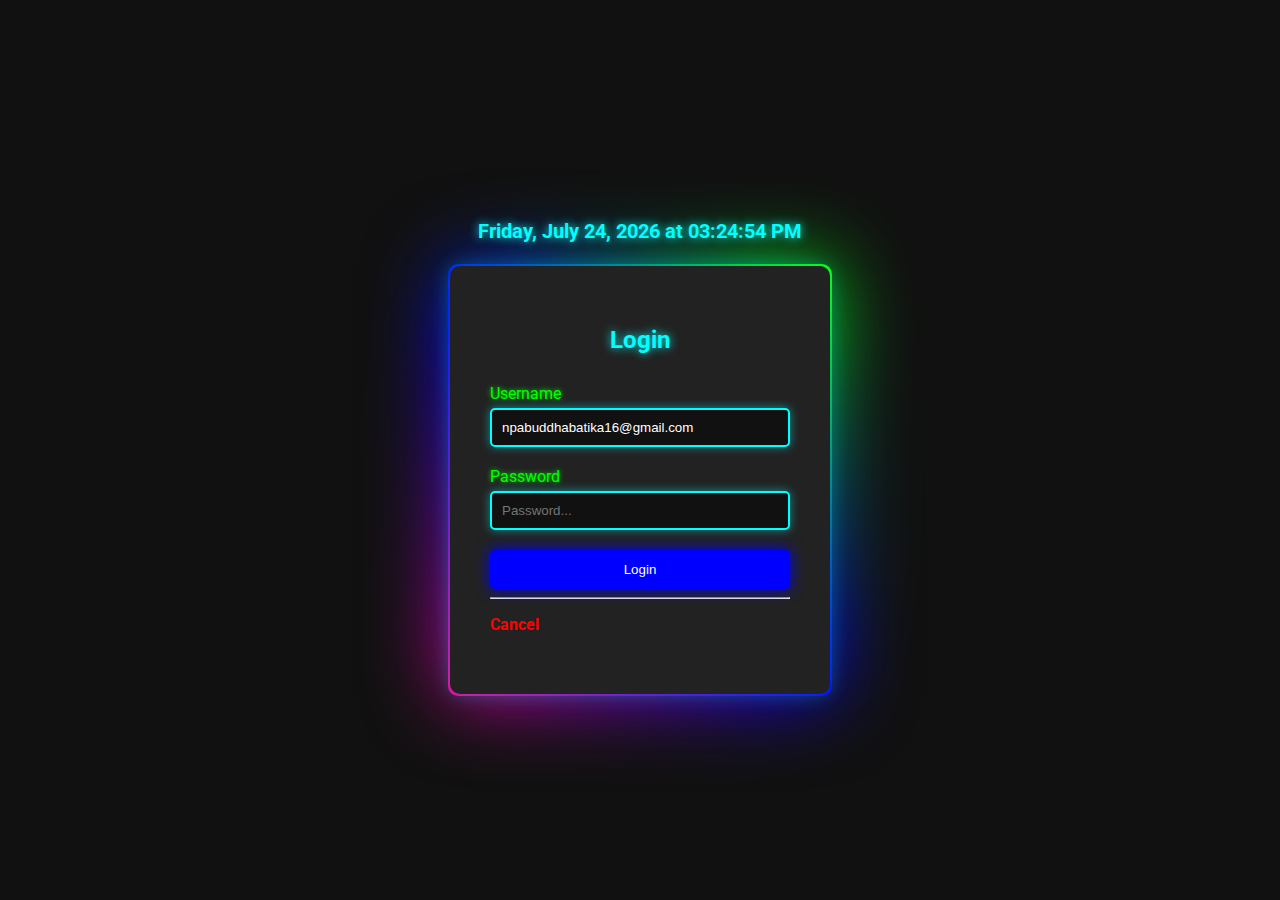
<file: login.html>
<!DOCTYPE html>
<html lang="en">
<head>
    <meta charset="UTF-8">
    <meta name="viewport" content="width=device-width, initial-scale=1.0">
    <title>Neon Login Page</title>
    <style>
        body {
            font-family: 'Roboto', sans-serif; /* More professional font */
            display: flex;
            flex-direction: column; /* Stack date/time and login */
            justify-content: center;
            align-items: center;
            height: 100vh;
            margin: 0;
            background-color: #111;
            color: #fff; /* Default text color */
        }

        .header {
            text-align: center;
            margin-bottom: 10px;
            color: #0ff;
            text-shadow: 0 0 10px #0ff;
            font-size: 10px;
        }

        .login-container {
            background-color: #222;
            padding: 40px;
            border-radius: 10px;
            box-shadow: 0 0 20px rgba(0, 255, 255, 0.3);
            width: 300px;
            position: relative;
        }

        .login-container::before,
        .login-container::after {
            content: '';
            position: absolute;
            top: -2px;
            left: -2px;
            background: linear-gradient(45deg, #fb0094, #00f, #0f0, #ff0, #f00, #fb0094);
            background-size: 400%;
            width: calc(100% + 4px);
            height: calc(100% + 4px);
            z-index: -1;
            animation: animate 20s linear infinite;
            border-radius: 10px;
        }

        .login-container::after {
            filter: blur(40px);
        }

        @keyframes animate {
            0% {
                background-position: 0 0;
            }
            50% {
                background-position: 400% 0;
            }
            100% {
                background-position: 0 0;
            }
        }

        .login-container h2 {
            text-align: center;
            margin-bottom: 30px;
            color: #0ff;
            text-shadow: 0 0 10px #0ff;
        }

        .form-group {
            margin-bottom: 20px;
        }

        .form-group label {
            display: block;
            margin-bottom: 5px;
            color: #0f0;
            text-shadow: 0 0 5px #0f0;
        }

        .form-group input {
            width: 100%;
            padding: 10px;
            box-sizing: border-box;
            border: 2px solid #0ff;
            border-radius: 5px;
            background-color: #111;
            color: #fff;
            outline: none;
            box-shadow: 0 0 10px rgba(0, 255, 255, 0.5);
        }

        .form-group button {
            background-color: #00f;
            color: white;
            padding: 12px 20px;
            border: none;
            border-radius: 5px;
            cursor: pointer;
            width: 100%;
            box-shadow: 0 0 15px #00f;
            transition: background-color 0.3s ease, box-shadow 0.3s ease;
        }

        .form-group button:hover {
            background-color: #00b;
            box-shadow: 0 0 20px #00b;
        }

        .error-message {
            color: #f00;
            font-size: 0.8em;
            margin-top: 5px;
            display: none;
            text-shadow: 0 0 5px #f00;
        }

        .form-group p{
          color: red;
          font-weight: bold;
}
        .form-group p:hover{
   text-shadow: 0 0 5px red;

}

    </style>
    <link href="https://fonts.googleapis.com/css2?family=Roboto:wght@300;400;500;700&display=swap" rel="stylesheet">
</head>
<body>
    <div class="header">
        <h1 id="datetime"></h1>
    </div>
    <div class="login-container">
        <h2>Login</h2>
        <form id="login-form">
            <div class="form-group">
                <label for="username">Username</label>
                <input type="text" id="username" name="username" value="npabuddhabatika16@gmail.com" required readonly>
                <div id="username-error" class="error-message"></div>
            </div>
            <div class="form-group">
                <label for="password">Password</label>
                <input type="password" id="password" name="password" placeholder="Password..." required>
                <div id="password-error" class="error-message"></div>
            </div>
            <div class="form-group">
                <button type="submit">Login</button>
          <hr />
          <p class="cancel" onclick="back()">Cancel</p>
            </div>
        </form>
    </div>

    <script>
        function updateDateTime() {
            const now = new Date();
            const options = { weekday: 'long', year: 'numeric', month: 'long', day: 'numeric', hour: '2-digit', minute: '2-digit', second: '2-digit' };
            document.getElementById('datetime').textContent = now.toLocaleDateString('en-US', options);
        }

        updateDateTime();
        setInterval(updateDateTime, 1000); // Update every second

        document.getElementById('login-form').addEventListener('submit', function(event) {
            event.preventDefault();

            const username = document.getElementById('username').value;
            const password = document.getElementById('password').value;
            const usernameError = document.getElementById('username-error');
            const passwordError = document.getElementById('password-error');

            usernameError.style.display = 'none';
            passwordError.style.display = 'none';

            let isValid = true;

            if (username.trim() === '') {
                usernameError.textContent = 'Username is required.';
                usernameError.style.display = 'block';
                isValid = false;
            }

            if (password.trim() === '') {
                passwordError.textContent = 'Password is required.';
                passwordError.style.display = 'block';
                isValid = false;
            }

            if (isValid) {
              const now = new Date();
              const weekday = now.toLocaleDateString('en-US', { weekday: 'long' });
                if (username === 'npabuddhabatika16@gmail.com' && password === weekday) {
              
                    window.location.href = "main.html";
                } else {
                    alert('Invalid username or password.');
                }
            }
        });

        function back(){
      window.history.back();

        }
    </script>
</body>
</html>
</file>
